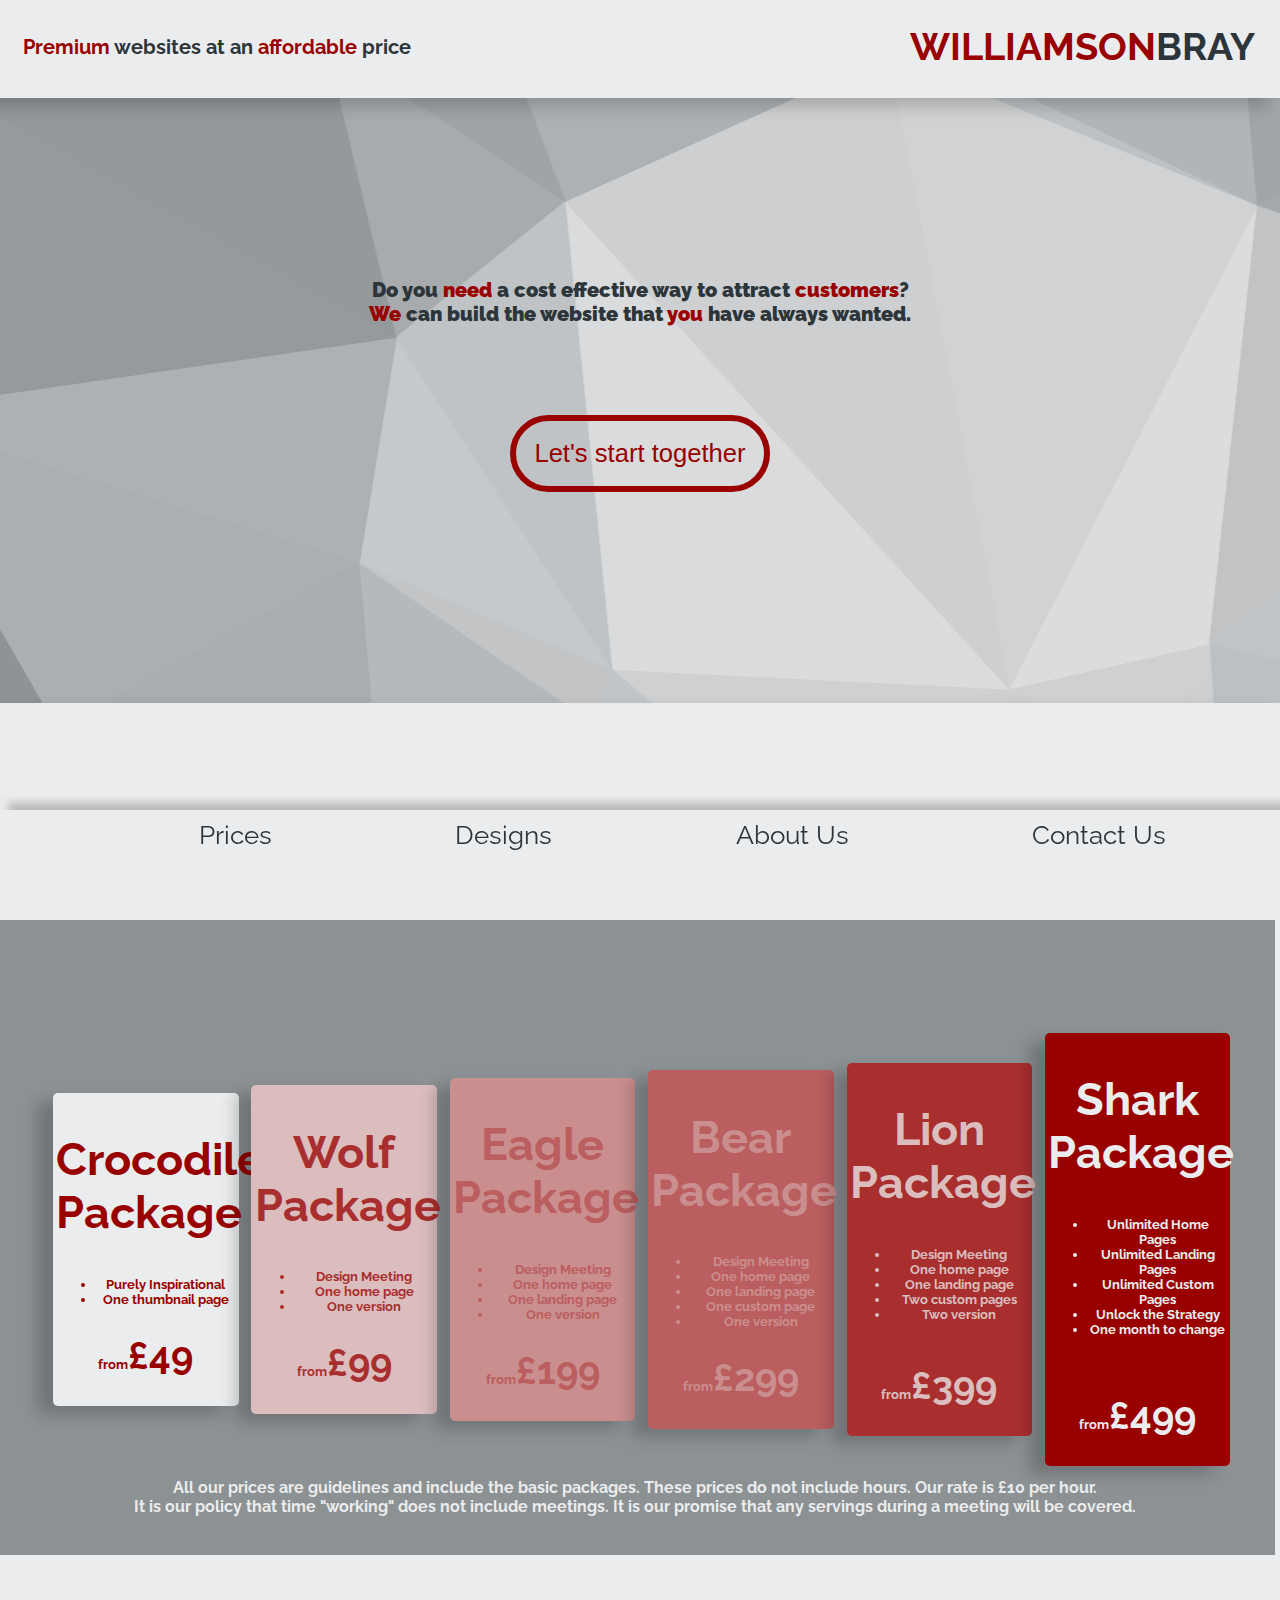
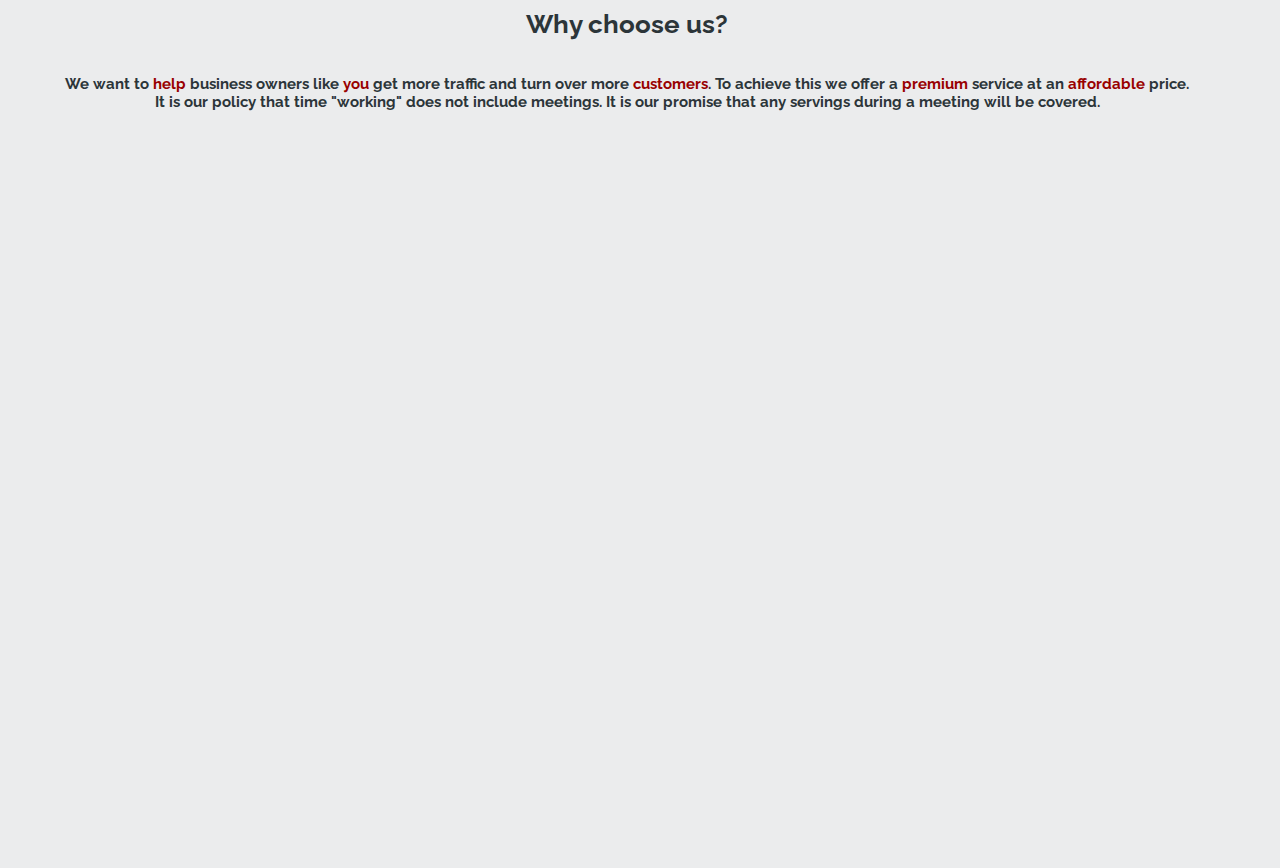
<file: index.html>
<!DOCTYPE html>
<html lang="en" xmlns="http://www.w3.org/1999/xhtml">
<link rel="stylesheet" type="text/css" href="index.css">

<head>
    <link  rel="stylesheet" href="https://fonts.googleapis.com/css?family=Raleway">
    <meta charset="utf-8" />
    <meta name="viewport" content="width=device-width, initial-scale=1.0">
    <script type="text/javascript" src="js.js"></script>
    <title>Williamson Bray - landing</title>
</head>
<body>
<!-- Landing Page ###################################################################################-->
<div id="main">
    <div>
        <table id="top">
            <th><h2 id="quote"><span id="bold">Premium </span>websites at an <span id="bold">affordable</span> price</h2></th>
            <th>
                <h1><span id="bold">WILLIAMSON</span>BRAY</h1>
            </th>
        </table>
    </div>
    <div id="content">
        <div class="container">
            <h2><strong>Do you <span id="bold">need</span> a cost effective way to attract <span id="bold">customers</span>? <br>
                <span id="bold">We</span> can build the website that <span id="bold">you</span> have always wanted.</strong></h2>
        </div>
            <a href="timeline.html"><button id="CTAbutton"><span id="CTA">Let's start together</span></button>
            </a></div>
</div>
<div id="break"></div>
<!-- Navigation Bar #####################################################################################-->
<div id="navbar">
    <a href="#prices">Prices</a>
    <a href="#designs">Designs</a>
    <a href="#about">About Us</a>
    <a href="#contact">Contact Us</a>
</div>
<!-- Prices ##########################################################################################-->
<div id="prices">
    <h2 id="sectionHeader" style="font-size:4vw; color: #990000; font-family: 'Raleway', sans-serif;">Prices</h2>
    <div style="display: flex; justify-content: center;">
    <a href="timeline.html" class="card">
            <div class="container">
                <h2>Crocodile Package</h2>
                <h3>
                    <ul>
                        <li>Purely Inspirational</li>
                        <li>One thumbnail page</li>
                    </ul>
                </h3>
                <h1><span style="font-size:1vw;">from</span>£49</h1>
            </div>
        </a>
        <a href="timeline.html" class="card" style="background:#DBBDBE ">
        <div class="container">
            <h2 style="color: #A92F2F">Wolf Package</h2>
            <h3 style="color: #A92F2F">
                <ul>
                    <li>Design Meeting</li>
                    <li>One home page</li>
                    <li>One version</li>
                </ul>
            </h3>
            <h1 style="color: #A92F2F"><span style="font-size:1vw;">from</span>£99</h1>
        </div>
    </a>
    <a href="timeline.html" class="card" style="background:#CA8E8E">
            <div class="container">
                <h2 style="color: #BA5E5F">Eagle Package</h2>
                <h3 style="color: #BA5E5F">
                    <ul>
                        <li>Design Meeting</li>
                        <li>One home page</li>
                        <li>One landing page</li>
                        <li>One version</li>
                    </ul>
                </h3>
                <h1 style="color: #BA5E5F"><span style="font-size:1vw;">from</span>£199</h1>
            </div>
        </a>
        <a href="timeline.html" class="card" style="background:#BA5E5F">
                <div class="container">
                    <h2 style="color:#CA8E8E">Bear Package</h2>
                    <h3 style="color:#CA8E8E">
                        <ul>
                            <li>Design Meeting</li>
                            <li>One home page</li>
                            <li>One landing page</li>
                            <li>One custom page</li>
                            <li>One version</li>
                        </ul>
                    </h3>
                    <h1 style="color:#CA8E8E"><span style="font-size:1vw;">from</span>£299</h1>
                </div>
            </a>
    <a href="timeline.html" class="card" style="background:#A92F2F;">
            <div class="container">
                <h2 style="color:#DBBDBE">Lion Package</h2>
                <h3 style="color:#DBBDBE">
                    <ul>
                            <li>Design Meeting</li>
                            <li>One home page</li>
                            <li>One landing page</li>
                            <li>Two custom pages</li>
                            <li>Two version</li>
                            <br>
                    </ul>
                </h3>
                <h1 style="color:#DBBDBE"><span style="font-size:1vw;">from</span>£399</h1>
            </div>
        </a>
        <a href="timeline.html" class="card" style="background:#990000;">
                <div class="container">
                    <h2 style="color: #ebeced">Shark Package</h2>
                    <h3 style="color: #ebeced">
                        <ul>
                                <li>Unlimited Home Pages</li>
                                <li>Unlimited Landing Pages</li>
                                <li>Unlimited Custom Pages</li>
                                <li>Unlock the Strategy</li>
                                <li>One month to change</li>
                                <br><br>
                        </ul>
                    </h3>
                    <h1 style="color: #ebeced"><span style="font-size:1vw;">from</span>£499</h1>
                </div>
            </a>
    </div>
    <div id="smallprint">
        <h4>All our prices are guidelines and include the basic packages. These prices do not include hours. Our rate is £10 per hour.<br>
            It is our policy that time "working" does not include meetings. It is our promise that any servings during a meeting will be covered. </h4>
    </div>
</div>
<div id="portfolio">
    <h2 id="sectionHeader">Why choose us?</h2>
    <h3 id="text">We want to <span id="bold">help </span> business owners like <span id="bold">you </span> get more traffic and turn over more <span id="bold">customers</span>. To achieve this we offer a <span id="bold">premium </span>service at an <span id="bold">affordable</span> price. <br>
        It is our policy that time "working" does not include meetings. It is our promise that any servings during a meeting will be covered.</h3>

</div>
</body>
</html>
</file>
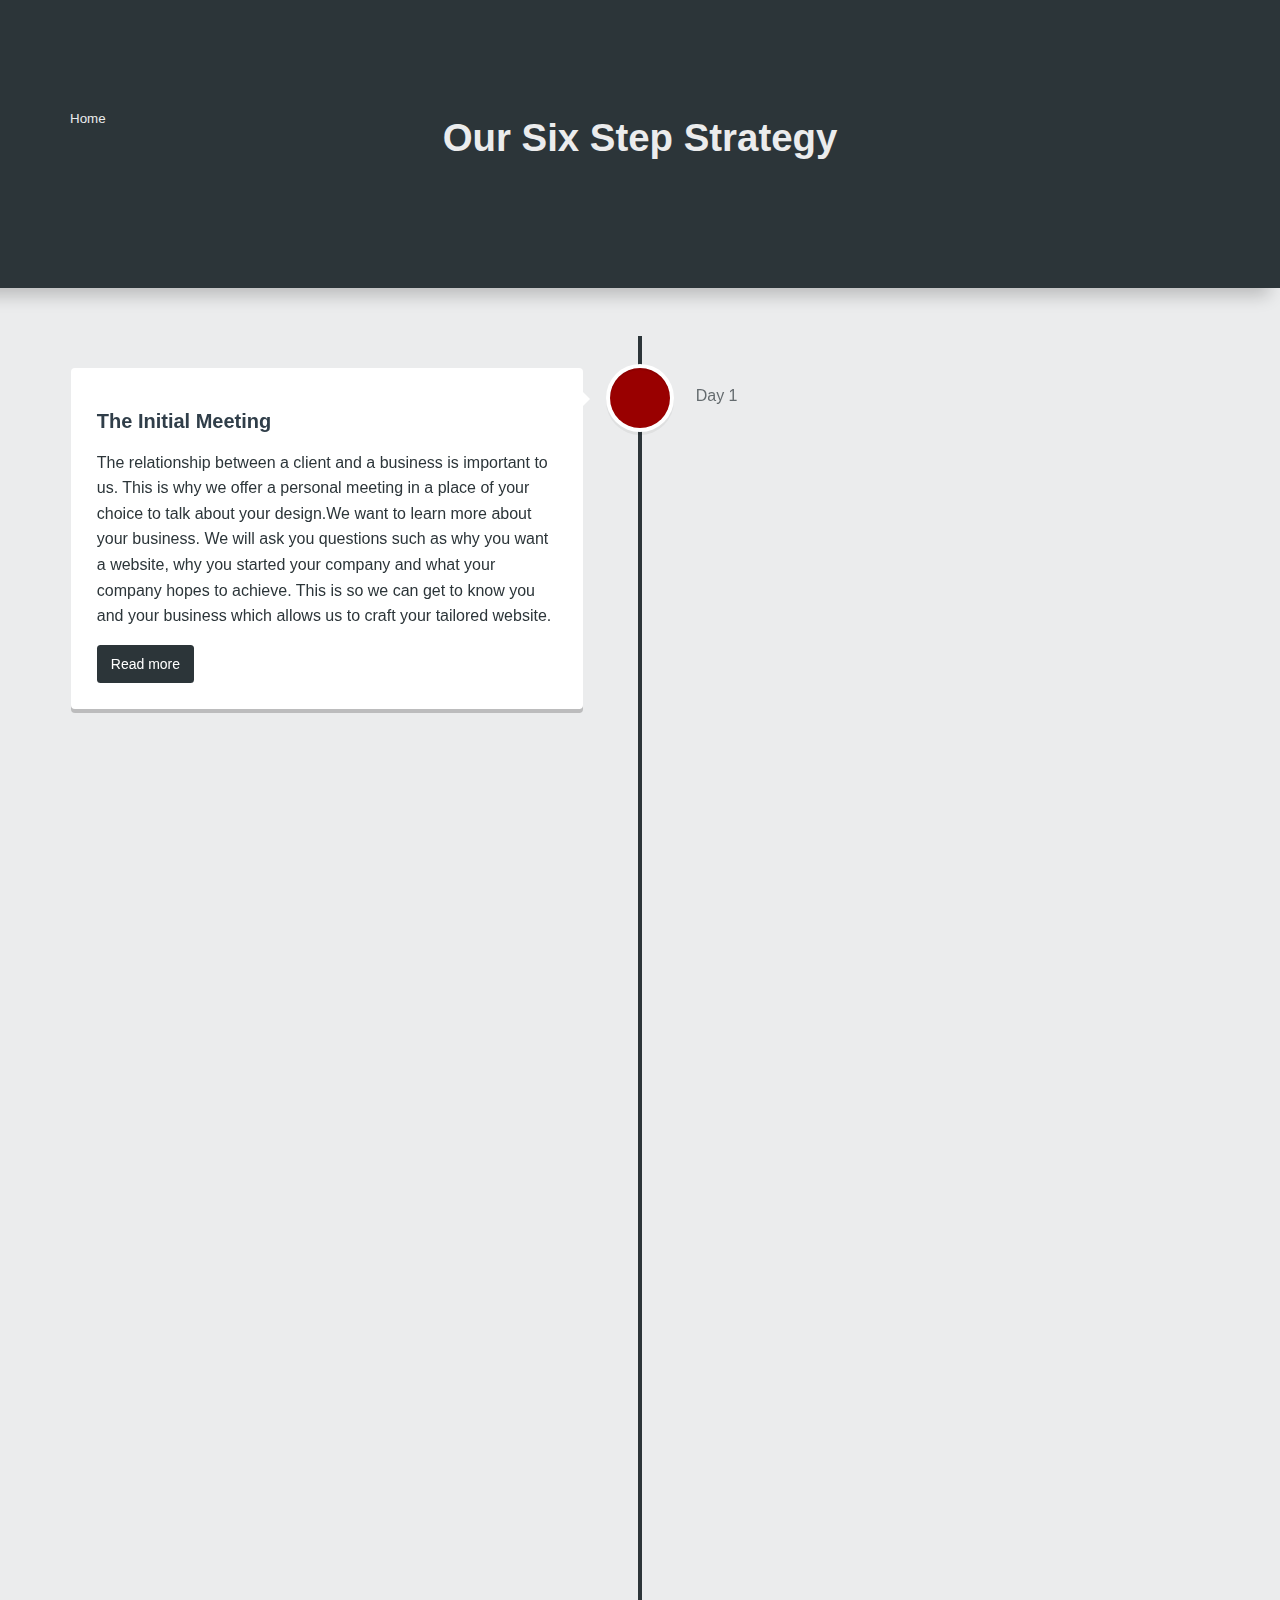
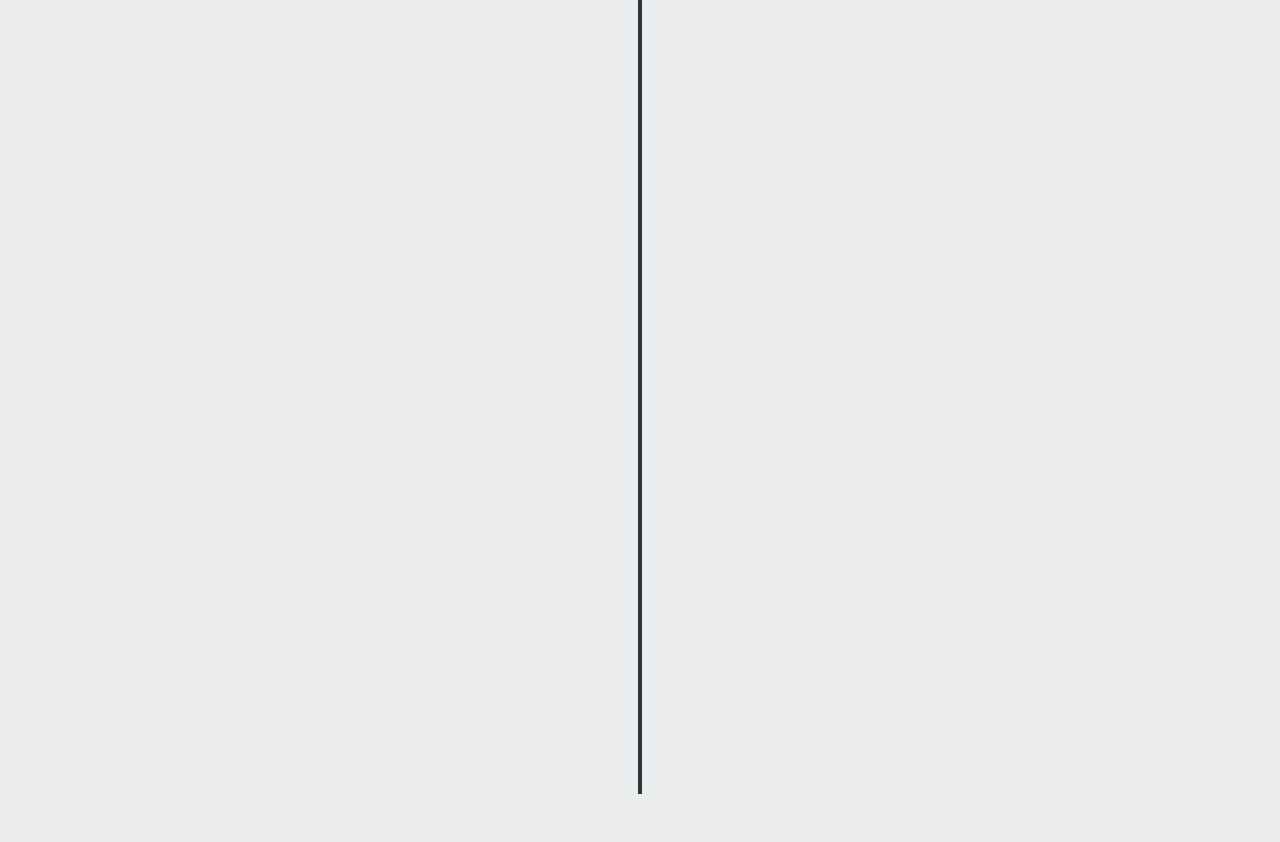
<file: timeline.html>
<!doctype html>
<html lang="en" class="no-js">
<head>
	<meta charset="UTF-8">
	<meta name="viewport" content="width=device-width, initial-scale=1">

	<link href='https://fonts.googleapis.com/css?family=Droid+Serif|Open+Sans:400,700' rel='stylesheet' type='text/css'>

	<link rel="stylesheet" href="timeline.css"> <!-- Resource style -->
	
  	
	<title>Our Six Step Strategy</title>
</head>
<body>
	<a href="index.html">
		<button class="home">Home</button>
	</a>
	<header>
		<div class="cd-nugget-info">

		</div> <!-- cd-nugget-info -->
		<h1>Our Six Step Strategy</h1>
	</header>

	<section class="cd-timeline js-cd-timeline">
		<div class="cd-timeline__container">
			<div class="cd-timeline__block js-cd-block">
				<div class="cd-timeline__img cd-timeline__img--picture js-cd-img">
				</div> <!-- cd-timeline__img -->

				<div id="1" class="cd-timeline__content js-cd-content">
					<h2>The Initial Meeting</h2>
					<p>The relationship between a client and a business is important to us. This is why we offer a personal meeting in a place of your choice to talk about your design.We want to learn more about your business. 
							We will ask you questions such as why you want a website, why you started your company and what your company hopes to achieve. 
							This is so we can get to know you and your business which allows us to craft your tailored website.</p>
					<a href="index.html#portfolio" class="cd-timeline__read-more">Read more</a>
					<span class="cd-timeline__date">Day 1</span>
				</div> <!-- cd-timeline__content -->
			</div> <!-- cd-timeline__block -->

			<div id="2" class="cd-timeline__block js-cd-block">
				<div class="cd-timeline__img cd-timeline__img--movie js-cd-img">
				</div> <!-- cd-timeline__img -->

				<div class="cd-timeline__content js-cd-content">
					<h2>The Design Board</h2>
					<p>After our meeting we will produce a design board for your company. This will include a typeface, a colour scheme and a logo. This is for inspiration and can easily be edited to suit your desire.We want to learn more about your business. <br>
						We will ask you questions such as why you want a website, why you started your company
						and what your company hopes to achieve. <br>
						This is so we can get to know you and your business which allows us to craft your tailored website.</p>
					<a href="index.html#portfolio" class="cd-timeline__read-more">Read more</a>
					<span class="cd-timeline__date">Day 2</span>
				</div> <!-- cd-timeline__content -->
			</div> <!-- cd-timeline__block -->

			<div id="3" class="cd-timeline__block js-cd-block">
				<div class="cd-timeline__img cd-timeline__img--picture js-cd-img">
				</div> <!-- cd-timeline__img -->

				<div class="cd-timeline__content js-cd-content">
					<h2>Product Prototype</h2>
					<p>After a week we will introduce you to the first version of your website. This may include place holders and will not be fully polished.</p>
					<a href="index.html#portfolio" class="cd-timeline__read-more">Read more</a>
					<span class="cd-timeline__date">Day 7</span>
				</div> <!-- cd-timeline__content -->
			</div> <!-- cd-timeline__block -->

			<div id="4" class="cd-timeline__block js-cd-block">
				<div class="cd-timeline__img cd-timeline__img--location js-cd-img">
				</div> <!-- cd-timeline__img -->

				<div class="cd-timeline__content js-cd-content">
					<h2>Product Reconciliation</h2>
					<p>Once you have looked at your prototype we will have another meeting. This is our chance to talk about what we like and what we need to rethink.</p>
					<a href="index.html#portfolio" class="cd-timeline__read-more">Read more</a>
					<span class="cd-timeline__date">Day 8</span>
				</div> <!-- cd-timeline__content -->
			</div> <!-- cd-timeline__block -->

			<div id="5" class="cd-timeline__block js-cd-block">
				<div class="cd-timeline__img cd-timeline__img--location js-cd-img">
				</div> <!-- cd-timeline__img -->

				<div class="cd-timeline__content js-cd-content">
					<h2>The Final Product</h2>
					<p>One more week will be taken to finalise your website. We will change anything that was mentioned in the reconciliation phase and also anything that we think your website could benefit from.</p>
					<a href="index.html#portfolio" class="cd-timeline__read-more">Read more</a>
					<span class="cd-timeline__date">Day 14</span>
				</div> <!-- cd-timeline__content -->
			</div> <!-- cd-timeline__block -->

			<div id="6" class="cd-timeline__block js-cd-block">
				<div class="cd-timeline__img cd-timeline__img--movie js-cd-img">
				</div> <!-- cd-timeline__img -->

				<div class="cd-timeline__content js-cd-content">
					<h2>Product Handover</h2>
					<p>Once you are happy with the product that is being sold to you, a final meeting will take place. This meeting is a debrief and we will talk about what we have achieved together. A copy of the files will be handed over to you. </p>
					<span class="cd-timeline__date">Day 15</span>
				</div> <!-- cd-timeline__content -->
			</div> <!-- cd-timeline__block -->
		</div>
	</section> <!-- cd-timeline -->
	
<script src="main.js"></script> <!-- Resource JavaScript -->
</body>
</html>
</file>
<file: index.css>
html
    {
    font-family: 'Raleway', sans-serif;
    color: #2c3539;
    background: #ebeced;
    height:100%;
    }
h1
    {
    text-align: right;
    font-size: 3vw;
    }
h2
    {
    text-align: center;
    font-weight: bold;
    font-size: 1.6vw;
    }
h3
    {
    text-align: center;
    font-size:1vw;
    }
#bold
    {
    color: #990000;
    }
/* Landing Page #####################################################################################*/
#top
    {
    background: #ebeced;
    box-shadow: -16px 8px 16px 0 rgba(0, 0, 0, 0.2);
    width:100%;
    height:10vh;
    z-index:2;
    padding:0vh 3vh;
    align-items: right;
    }
#quote
    {
    margin-left:-15vh;
    }
#main
    {
    height:80vh;
    margin: -1%;
    background-image:url("background.png");
        
    }
#content
    {
    text-align: center;
    margin-top: 20vh;
    }
#CTAbutton
    {
    margin-top:8vh;
    border-radius: 5vh;
    padding: 2vh;
    border:6px solid #990000;
    outline:0;
    color: #ebeced;
    background: none;
    font-size:2vw;
    cursor: pointer;
    }

#CTA
    {
    color: #990000;
    -webkit-animation-name: opacity;
    -webkit-animation-duration: 3s;
    -webkit-animation-iteration-count: infinite;
    animation-name: opacity;
    animation-duration: 3s;
    animation-iteration-count: infinite;
    }
#CTAbutton:hover
    {
    -webkit-animation-name: hover;
    -webkit-animation-duration:2s;
    -webkit-animation-fill-mode: forwards;
    animation-name: hover;
    animation-duration: 2s; 
    animation-fill-mode: forwards;
    }
#break
    {
    z-index:1;
    width:102%;
    height:16vh;
    position: relative;
    background: #ebeced;
    left:-1%;
    box-shadow: -8px -8px 8px 0 rgba(0, 0, 0, 0.2);
    box-shadow: -16px 8px 16px 0 rgba(0, 0, 0, 0.2);
    }
#navbar
    {
    z-index: 4;
    background:#ebeced;
    width:100%;
    padding:10px 20px;
    left:0px;
    position: fixed;
    top:90vh;
    height:10vh;
    box-shadow: 8px -8px 8px 0 rgba(0, 0, 0, 0.2);
    }
#navbar a
    {
    text-decoration: none;
    font-family: 'Raleway', sans-serif;
    font-size: 2vw;
    margin-left:14vw;
    margin-top: 2.5vh;
    background:none;
    outline: 0;
    border:0;
    cursor: pointer;
    color:#2c3539;
    }
#navbar a:hover
    {
    color: #990000;
    }
/* Content ##########################################################################################*/
#prices
    {
    color: #ebeced;
    position:relative;
    margin-top:-5%;
    background: #8C9193;
    height:81vh;
    width:100vw;
    margin-left:-1%;
    }
#prices .container
    {
    text-align: center;
    color: #990000;
    }
#prices .card
    {
    margin-top:-2%;
    cursor: pointer;
    text-decoration: none;
    -webkit-animation-name: popDown;
    -webkit-animation-duration:0.25s;
    -webkit-animation-fill-mode: forwards;
    animation-name: popDown;
    animation-duration: 0.25s; 
    animation-fill-mode: forwards;
    }
#prices .card:hover
    {
        -webkit-animation-name: popUp;
        -webkit-animation-duration:0.25s;
        -webkit-animation-fill-mode: forwards;
        animation-name: popUp;
        animation-duration: 0.25s; 
        animation-fill-mode: forwards;
    }
#prices .container h1
    {
    text-align: center;
    }
#prices .container h2
    {
    font-size: 5vh;
    padding: 0;
    }
#prices #smallprint
    {
    position: relative;
    transform: translate(0px,10vh);
    text-align:center;
    vertical-align: text-bottom;
    }
#portfolio
    {
    position: relative;
    z-index: 1;
    height:100vh;
    width:100%;
    margin: -1%;
    }
#sectionHeader
    {
    height:5vh;
    font-size: 2vw;
    padding: 5vh 10vw 0vh 10vw;
    }
#text
    {
    margin-left: 5vw;
    margin-right: 5vw;
    font-size: 1.2vw;
    }
.card
    {
    top:100px;
    background: #ebeced;
    border-radius: 25%;
    align-self: center;
    margin-left:1%;
    padding: 0.25%;
    display: inline-block;
    position: relative;
    width:100%; 
    max-width: 14%; 
    border-radius: 5px;
    box-shadow: -16px 8px 16px 0 rgba(0, 0, 0, 0.2);
    }
.card h3
    {
        font-size: 1vw;
    }
.strategy
    {
    margin-left:32%;
    border-radius: 25px;
    padding:5px 20px;
    border:0;
    outline:0;
    cursor: pointer;
    background: #2c3539;
    color: #ebeced;
    font-size: 1vw;
    }
.strategy:hover
    {
    background:#990000;
    }
/* Animations #######################################################################################*/
@-webkit-keyframes opacity
    {
    0%, 100% { opacity: 0; }
    50% { opacity: 1;}
    }
@-o-keyframes opacity
    {
    0%, 100% { opacity: 0; }
    50% { opacity: 1;}
    }
@keyframes opacity
    {
    0%, 100% { opacity: 0; }
    50% { opacity: 1;}
    }
@-webkit-keyframes hover
    {
    from {width:23vw;}
    to {width: 50vw;}
    }
@-o-keyframes hover
    {
    from {width:23vw;}
    to {width: 50vw;}
    }   
@keyframes hover
    {
    from {width:23vw;}
    to {width: 50vw;}
    }
@-webkit-keyframes popUp
    {
    0% {    transform: translateY(0);}
    to {    transform: translateY(-5vh);}
    }
 @-o-keyframes popUp
    {
    from {    transform: translateY(0);}
    to {    transform: translateY(-5vh);}
    }
@keyframes popUp
    {
    from {    transform: translateY(0);}
    to {    transform: translateY(-5vh);}
    }
    @-webkit-keyframes popDown
    {
    0% {    transform: translateY(-5vh);}
    to {    transform: translateY(0);}
    }
 @-o-keyframes popDown
    {
    from {    transform: translateY(-5vh);}
    to {    transform: translateY(-50)}
    }
@keyframes popDown
    {
    from {    transform: translateY(-5vh);}
    to {    transform: translateY(-50)}
    }
</file>
<file: timeline.css>
*, *::after, *::before {
  -webkit-box-sizing: border-box;
          box-sizing: border-box;
}

html {
  font-size: 62.5%;
}

body {
  font-size: 1.6rem;
  font-family: "Raleway", sans-serif;
  color: #2c3539;
  background-color: #ebeced;
}

a {
  color: #ebeced;
  text-decoration: none;
}

img {
  max-width: 10%;
}

h1, h2 {
  font-family: "Raleway", sans-serif;
  font-weight: bold;
}
@media only screen and (min-width: 1170px) {
  .cd-is-hidden {
    visibility: hidden;
  }
}
.home
  {
    color:#ebeced;
    background:none;
    border:0;
    outline:0;
    position:absolute;
    left:5%;
    top:110px;
  }
.home:hover
  {

    color: #990000;
  }
header {
  height: 200px;
  line-height: 200px;
  text-align: center;
  background: #2c3539;
  box-shadow: -16px 8px 16px 0 rgba(0, 0, 0, 0.2);
}

header h1 {
  color: #ebeced;
  font-size: 1.8rem;
}

@media only screen and (min-width: 1170px) {
  header {
    height: 300px;
    line-height: 300px;
    width:102%;
    margin-left:-1%;
    margin-top:-3%;
  }
  header h1 {
    font-size: 3vw;
  }
}

.cd-timeline {
  overflow: hidden;
  margin: 2em auto;
}

.cd-timeline__container {
  position: relative;
  width: 90%;
  max-width: 1170px;
  margin: 0 auto;
  padding: 2em 0;
}

.cd-timeline__container::before {
  content: '';
  position: absolute;
  top: 0;
  left: 18px;
  height: 100%;
  width: 4px;
  background: #2c3539;
}

@media only screen and (min-width: 1170px) {
  .cd-timeline {
    margin-top: 3em;
    margin-bottom: 3em;
  }
  .cd-timeline__container::before {
    left: 50%;
    margin-left: -2px;
  }
}

.cd-timeline__block {
  position: relative;
  margin: 2em 0;
}

.cd-timeline__block:after {
  content: "";
  display: table;
  clear: both;
}

.cd-timeline__block:first-child {
  margin-top: 0;
}

.cd-timeline__block:last-child {
  margin-bottom: 0;
}

@media only screen and (min-width: 1170px) {
  .cd-timeline__block {
    margin: 4em 0;
  }
}

.cd-timeline__img {
  position: absolute;
  top: 0;
  left: 0;
  width: 40px;
  height: 40px;
  border-radius: 50%;
  -webkit-box-shadow: 0 0 0 4px white, inset 0 2px 0 rgba(0, 0, 0, 0.08), 0 3px 0 4px rgba(0, 0, 0, 0.05);
          box-shadow: 0 0 0 4px white, inset 0 2px 0 rgba(0, 0, 0, 0.08), 0 3px 0 4px rgba(0, 0, 0, 0.05);
}

.cd-timeline__img img {
  display: block;
  width: 40px;
  height: 40px;
  position: relative;
  left: 50%;
  top: 50%;
  margin-left: -20px;
  margin-top: -20px;
}

.cd-timeline__img.cd-timeline__img--picture {
  background: #990000;
}

.cd-timeline__img.cd-timeline__img--movie {
  background: #990000;
}

.cd-timeline__img.cd-timeline__img--location {
  background: #990000;
}

@media only screen and (min-width: 1170px) {
  .cd-timeline__img {
    width: 60px;
    height: 60px;
    left: 50%;
    margin-left: -30px;
    -webkit-transform: translateZ(0);
            transform: translateZ(0);
  }
  .cd-timeline__img.cd-timeline__img--bounce-in {
    visibility: visible;
    -webkit-animation: cd-bounce-1 0.6s;
            animation: cd-bounce-1 0.6s;
  }
}

@-webkit-keyframes cd-bounce-1 {
  0% {
    opacity: 0;
    -webkit-transform: scale(0.5);
            transform: scale(0.5);
  }
  60% {
    opacity: 1;
    -webkit-transform: scale(1.2);
            transform: scale(1.2);
  }
  100% {
    -webkit-transform: scale(1);
            transform: scale(1);
  }
}

@keyframes cd-bounce-1 {
  0% {
    opacity: 0;
    -webkit-transform: scale(0.5);
            transform: scale(0.5);
  }
  60% {
    opacity: 1;
    -webkit-transform: scale(1.2);
            transform: scale(1.2);
  }
  100% {
    -webkit-transform: scale(1);
            transform: scale(1);
  }
}

.cd-timeline__content {
  position: relative;
  margin-left: 60px;
  background: white;
  border-radius: 0.25em;
  padding: 1em;
  -webkit-box-shadow: 0 4px 0 rgba(0, 0, 0, 0.2);
          box-shadow: 0 4px 0 rgba(0, 0, 0, 0.2);
}

.cd-timeline__content:after {
  content: "";
  display: table;
  clear: both;
}

.cd-timeline__content::before {
  content: '';
  position: absolute;
  top: 16px;
  right: 100%;
  height: 0;
  width: 0;
  border: 7px solid transparent;
  border-right: 7px solid white;
}

.cd-timeline__content h2 {
  color: #303e49;
}

.cd-timeline__content p,
.cd-timeline__read-more,
.cd-timeline__date {
  font-size: 1.3rem;
}

.cd-timeline__content p {
  margin: 1em 0;
  line-height: 1.6;
}

.cd-timeline__read-more,
.cd-timeline__date {
  display: inline-block;
}

.cd-timeline__read-more {
  float: right;
  padding: .8em 1em;
  background: #2c3539;
  color: white;
  border-radius: 0.25em;
}

.cd-timeline__read-more:hover {
  background-color: #990000;
}

.cd-timeline__date {
  float: left;
  padding: .8em 0;
  opacity: .7;
}

@media only screen and (min-width: 768px) {
  .cd-timeline__content h2 {
    font-size: 2rem;
  }
  .cd-timeline__content p {
    font-size: 1.6rem;
  }
  .cd-timeline__read-more,
  .cd-timeline__date {
    font-size: 1.4rem;
  }
}

@media only screen and (min-width: 1170px) {
  .cd-timeline__content {
    margin-left: 0;
    padding: 1.6em;
    width: 45%;
    -webkit-transform: translateZ(0);
            transform: translateZ(0);
  }
  .cd-timeline__content::before {
    top: 24px;
    left: 100%;
    border-color: transparent;
    border-left-color: white;
  }
  .cd-timeline__read-more {
    float: left;
  }
  .cd-timeline__date {
    position: absolute;
    width: 100%;
    left: 122%;
    top: 6px;
    font-size: 1.6rem;
  }
  .cd-timeline__block:nth-child(even) .cd-timeline__content {
    float: right;
  }
  .cd-timeline__block:nth-child(even) .cd-timeline__content::before {
    top: 24px;
    left: auto;
    right: 100%;
    border-color: transparent;
    border-right-color: white;
  }
  .cd-timeline__block:nth-child(even) .cd-timeline__read-more {
    float: right;
  }
  .cd-timeline__block:nth-child(even) .cd-timeline__date {
    left: auto;
    right: 122%;
    text-align: right;
  }
  .cd-timeline__content.cd-timeline__content--bounce-in {
    visibility: visible;
    -webkit-animation: cd-bounce-2 0.6s;
            animation: cd-bounce-2 0.6s;
  }
}

@media only screen and (min-width: 1170px) {
  .cd-timeline__block:nth-child(even) .cd-timeline__content.cd-timeline__content--bounce-in {
    -webkit-animation: cd-bounce-2-inverse 0.6s;
            animation: cd-bounce-2-inverse 0.6s;
  }
}

@-webkit-keyframes cd-bounce-2 {
  0% {
    opacity: 0;
    -webkit-transform: translateX(-100px);
            transform: translateX(-100px);
  }
  60% {
    opacity: 1;
    -webkit-transform: translateX(20px);
            transform: translateX(20px);
  }
  100% {
    -webkit-transform: translateX(0);
            transform: translateX(0);
  }
}

@keyframes cd-bounce-2 {
  0% {
    opacity: 0;
    -webkit-transform: translateX(-100px);
            transform: translateX(-100px);
  }
  60% {
    opacity: 1;
    -webkit-transform: translateX(20px);
            transform: translateX(20px);
  }
  100% {
    -webkit-transform: translateX(0);
            transform: translateX(0);
  }
}

@-webkit-keyframes cd-bounce-2-inverse {
  0% {
    opacity: 0;
    -webkit-transform: translateX(100px);
            transform: translateX(100px);
  }
  60% {
    opacity: 1;
    -webkit-transform: translateX(-20px);
            transform: translateX(-20px);
  }
  100% {
    -webkit-transform: translateX(0);
            transform: translateX(0);
  }
}

@keyframes cd-bounce-2-inverse {
  0% {
    opacity: 0;
    -webkit-transform: translateX(100px);
            transform: translateX(100px);
  }
  60% {
    opacity: 1;
    -webkit-transform: translateX(-20px);
            transform: translateX(-20px);
  }
  100% {
    -webkit-transform: translateX(0);
            transform: translateX(0);
  }
}
</file>
